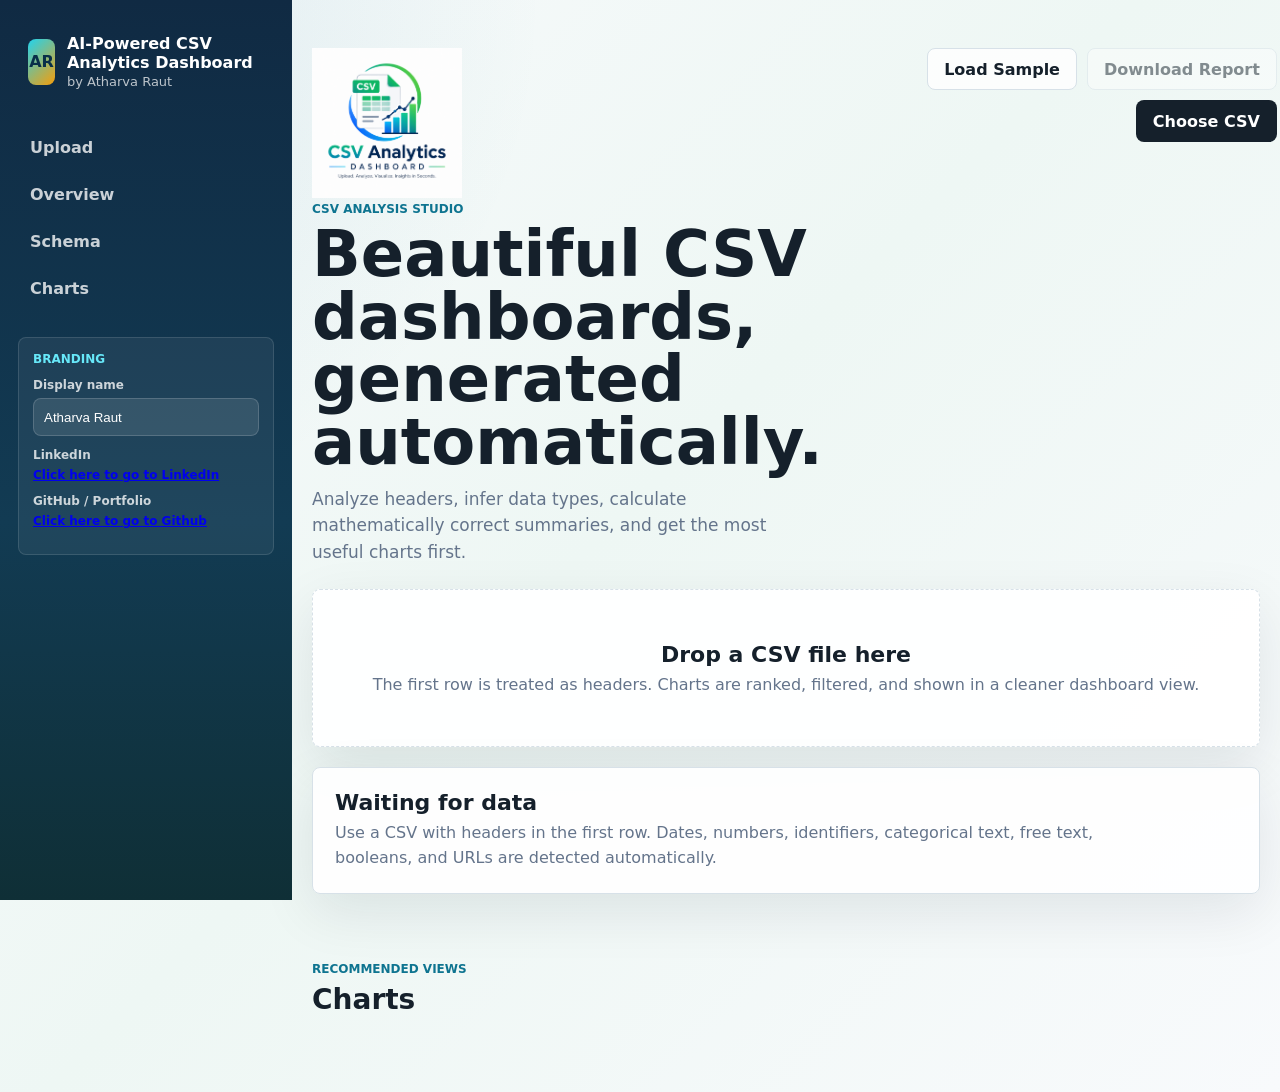
<file: index.html>
<!doctype html>
<html lang="en">
  <head>
    <meta charset="UTF-8" />
    <meta name="viewport" content="width=device-width, initial-scale=1.0" />
    <title>CSV Insight Dashboard | Atharva Raut</title>
    <meta name="description"
    content="Upload CSV files and generate automatic analytics dashboards with charts, summaries and data quality insights.">
    
    <meta name="keywords"
    content="CSV Dashboard, Data Analytics, Dashboard, CSV Analysis, Atharva Raut">

    <meta name="author" 
    content="Atharva Raut">
    <link rel="preconnect" href="https://cdn.jsdelivr.net" />
    <link rel="stylesheet" href="styles.css" />
  </head>
  <body>
    <div class="app-frame">
      <aside class="sidebar" aria-label="Application navigation">
        <div class="brand-block">
          <div class="brand-mark" aria-hidden="true">AR</div>
          <div>
            <strong> AI-Powered CSV Analytics Dashboard</strong>
            <span>by Atharva Raut</span>
          </div>
        </div>

        <nav class="nav-list">
          <a href="#upload">Upload</a>
          <a href="#overview">Overview</a>
          <a href="#schema">Schema</a>
          <a href="#charts">Charts</a>
        </nav>

        <section id="branding" class="brand-panel">
          <p class="side-label">Branding</p>
          <label>
            Display name
            <input id="brandNameInput" value="Atharva Raut" />
          </label>
          <label>
            LinkedIn
            <a href="https://www.linkedin.com/in/atharva-raut-2b8148261/">Click here to go to LinkedIn </a>
          </label>
          <label>
            GitHub / Portfolio
            <a href="github.com/Atharva0336">Click here to go to Github </a>
          </label>
          <div class="brand-links" id="brandLinks"></div>
        </section>
      </aside>

      <main class="app-shell">
        <section id="upload" class="topbar">
          <div>
             <header class="header">
              <img src="logo.png" width="150" alt="CSV Analytics Dashboard Logo" class="logo">
            </header>
            <p class="eyebrow">CSV Analysis Studio</p> 
            <h1>Beautiful CSV dashboards, generated automatically.</h1>
            <p class="hero-copy">Analyze headers, infer data types, calculate mathematically correct summaries, and get the most useful charts first.</p>
          </div>
          <div class="actions">
            <button id="sampleButton" class="secondary-button" type="button">Load Sample</button>
            <button id="exportButton" class="secondary-button" type="button" disabled>Download Report</button>
            <label class="upload-button">
              <input id="csvInput" type="file" accept=".csv,text/csv" />
              <span>Choose CSV</span>
            </label>
          </div>
        </section>

        <section id="dropZone" class="drop-zone">
          <div>
            <strong>Drop a CSV file here</strong>
            <span>The first row is treated as headers. Charts are ranked, filtered, and shown in a cleaner dashboard view.</span>
          </div>
        </section>

        <section id="statusPanel" class="status-panel">
          <div class="empty-state">
            <h2>Waiting for data</h2>
            <p>Use a CSV with headers in the first row. Dates, numbers, identifiers, categorical text, free text, booleans, and URLs are detected automatically.</p>
          </div>
        </section>

        <section id="overview">
          <div id="summaryGrid" class="summary-grid" aria-live="polite"></div>
        </section>

        <section id="schema">
          <div id="schemaGrid" class="schema-grid"></div>
        </section>

        <section id="charts" class="charts-section">
          <div class="section-heading">
            <div>
              <p class="eyebrow">Recommended Views</p>
              <h2>Charts</h2>
            </div>
            <div class="chart-tabs" id="chartTabs" aria-label="Chart filters"></div>
          </div>
          <div id="dashboardGrid" class="dashboard-grid"></div>
          <button id="loadMoreButton" class="load-more-button" type="button" hidden>Show more charts</button>
        </section>
      </main>
    </div>

    <template id="cardTemplate">
      <article class="chart-card">
        <header>
          <div>
            <p class="chart-type"></p>
            <h3></h3>
          </div>
          <span class="score"></span>
        </header>
        <div class="chart-wrap">
          <canvas></canvas>
          <div class="table-wrap"></div>
        </div>
        <p class="formula"></p>
      </article>
    </template>

    <script src="app.js?v=5"></script>
  </body>
</html>
</file>
<file: styles.css>
:root {
  color-scheme: light;
  --ink: #15202b;
  --muted: #64748b;
  --soft: #eef4f7;
  --line: #d7e1e8;
  --panel: rgba(255, 255, 255, 0.92);
  --surface: #f6f8fb;
  --sidebar: #102a43;
  --sidebar-soft: rgba(255, 255, 255, 0.08);
  --accent: #0e7490;
  --accent-2: #f59e0b;
  --accent-3: #10b981;
  --danger: #b42318;
  --shadow: 0 18px 55px rgba(15, 23, 42, 0.09);
  --radius: 8px;
}

* {
  box-sizing: border-box;
}

html {
  scroll-behavior: smooth;
}

body {
  margin: 0;
  min-height: 100vh;
  background:
    radial-gradient(circle at top left, rgba(14, 116, 144, 0.12), transparent 34rem),
    linear-gradient(135deg, #f8fafc 0%, #eef7f4 48%, #f8fafc 100%);
  color: var(--ink);
  font-family: Inter, ui-sans-serif, system-ui, -apple-system, BlinkMacSystemFont, "Segoe UI", sans-serif;
}

.app-frame {
  display: grid;
  grid-template-columns: 292px minmax(0, 1fr);
  min-height: 100vh;
}

.sidebar {
  position: sticky;
  top: 0;
  height: 100vh;
  padding: 24px 18px;
  background: linear-gradient(180deg, #102a43 0%, #123b53 58%, #0f2f36 100%);
  color: #fff;
  overflow-y: auto;
}

.brand-block {
  display: flex;
  align-items: center;
  gap: 12px;
  padding: 10px;
}

.brand-mark {
  display: grid;
  place-items: center;
  width: 46px;
  height: 46px;
  border-radius: var(--radius);
  background: linear-gradient(135deg, #22d3ee, #f59e0b);
  color: #082f49;
  font-weight: 900;
}

.brand-block strong,
.brand-block span {
  display: block;
}

.brand-block strong {
  font-size: 16px;
}

.brand-block span {
  margin-top: 2px;
  color: rgba(255, 255, 255, 0.72);
  font-size: 13px;
}

.nav-list {
  display: grid;
  gap: 6px;
  margin: 28px 0;
}

.nav-list a {
  padding: 11px 12px;
  border-radius: var(--radius);
  color: rgba(255, 255, 255, 0.78);
  font-weight: 750;
  text-decoration: none;
}

.nav-list a:hover {
  background: var(--sidebar-soft);
  color: #fff;
}

.brand-panel {
  padding: 14px;
  border: 1px solid rgba(255, 255, 255, 0.12);
  border-radius: var(--radius);
  background: rgba(255, 255, 255, 0.06);
}

.side-label {
  margin: 0 0 12px;
  color: #67e8f9;
  font-size: 12px;
  font-weight: 850;
  text-transform: uppercase;
}

.brand-panel label {
  display: grid;
  gap: 6px;
  margin-bottom: 12px;
  color: rgba(255, 255, 255, 0.78);
  font-size: 12px;
  font-weight: 750;
}

.brand-panel input {
  width: 100%;
  min-height: 38px;
  padding: 0 10px;
  border: 1px solid rgba(255, 255, 255, 0.16);
  border-radius: var(--radius);
  background: rgba(255, 255, 255, 0.1);
  color: #fff;
  outline: none;
}

.brand-panel input::placeholder {
  color: rgba(255, 255, 255, 0.46);
}

.brand-links {
  display: flex;
  flex-wrap: wrap;
  gap: 8px;
}

.brand-links a {
  color: #cffafe;
  font-size: 12px;
  font-weight: 800;
  text-decoration: none;
}

.app-shell {
  width: min(1260px, calc(100% - 40px));
  margin: 0 auto;
  padding: 30px 0 56px;
}

.topbar {
  display: flex;
  align-items: flex-start;
  justify-content: space-between;
  gap: 24px;
  padding: 18px 0 24px;
}

.eyebrow,
.chart-type {
  margin: 0 0 7px;
  color: var(--accent);
  font-size: 12px;
  font-weight: 850;
  letter-spacing: 0;
  text-transform: uppercase;
}

h1,
h2,
h3,
p {
  margin-top: 0;
}

h1 {
  max-width: 760px;
  margin-bottom: 12px;
  font-size: clamp(36px, 5vw, 68px);
  line-height: 0.98;
  letter-spacing: 0;
}

h2 {
  margin-bottom: 0;
  font-size: 28px;
}

.hero-copy {
  max-width: 680px;
  margin: 0;
  color: var(--muted);
  font-size: 17px;
  line-height: 1.55;
}

.actions {
  display: flex;
  flex: 0 0 auto;
  flex-wrap: wrap;
  justify-content: flex-end;
  gap: 10px;
  max-width: 430px;
}

.upload-button,
.secondary-button,
.load-more-button,
.tab-button {
  display: inline-flex;
  align-items: center;
  justify-content: center;
  min-height: 42px;
  padding: 0 16px;
  border-radius: var(--radius);
  border: 1px solid transparent;
  background: var(--ink);
  color: #fff;
  font: inherit;
  font-weight: 800;
  cursor: pointer;
}

.secondary-button {
  border-color: var(--line);
  background: rgba(255, 255, 255, 0.82);
  color: var(--ink);
}

.secondary-button:disabled {
  cursor: not-allowed;
  opacity: 0.5;
}

.upload-button input {
  position: absolute;
  inline-size: 1px;
  block-size: 1px;
  opacity: 0;
  pointer-events: none;
}

.drop-zone,
.status-panel,
.chart-card,
.schema-item,
.summary-tile {
  border: 1px solid var(--line);
  border-radius: var(--radius);
  background: var(--panel);
  box-shadow: var(--shadow);
}

.drop-zone {
  display: grid;
  place-items: center;
  min-height: 158px;
  padding: 34px;
  border-style: dashed;
  text-align: center;
}

.drop-zone.dragging {
  border-color: var(--accent);
  background: #ecfeff;
}

.drop-zone strong {
  display: block;
  margin-bottom: 8px;
  font-size: 22px;
}

.drop-zone span,
.empty-state p,
.formula,
.schema-item span,
.summary-tile span {
  color: var(--muted);
}

.status-panel {
  margin-top: 20px;
  padding: 22px;
}

.empty-state h2 {
  margin-bottom: 6px;
  font-size: 22px;
}

.empty-state p {
  max-width: 820px;
  margin-bottom: 0;
  line-height: 1.55;
}

.summary-grid,
.schema-grid,
.dashboard-grid {
  display: grid;
  gap: 18px;
  margin-top: 20px;
}

.summary-grid {
  grid-template-columns: repeat(4, minmax(0, 1fr));
}

.schema-grid {
  grid-template-columns: repeat(auto-fill, minmax(235px, 1fr));
}

.dashboard-grid {
  grid-template-columns: repeat(12, minmax(0, 1fr));
  align-items: start;
}

.summary-tile,
.schema-item {
  padding: 18px;
}

.summary-tile {
  position: relative;
  min-height: 108px;
  overflow: hidden;
}

.summary-tile::after {
  content: "";
  position: absolute;
  right: -20px;
  bottom: -28px;
  width: 92px;
  height: 92px;
  border-radius: 50%;
  background: rgba(14, 116, 144, 0.1);
}

.summary-tile strong {
  display: block;
  margin-bottom: 7px;
  font-size: 31px;
}

.schema-item {
  min-height: 138px;
}

.schema-item strong {
  display: block;
  margin-bottom: 8px;
  overflow-wrap: anywhere;
}

.badge-row {
  display: flex;
  flex-wrap: wrap;
  gap: 7px;
  margin-top: 14px;
}

.badge {
  display: inline-flex;
  align-items: center;
  min-height: 25px;
  padding: 0 9px;
  border-radius: 999px;
  background: #eaf2f6;
  color: #334155;
  font-size: 12px;
  font-weight: 750;
}

.charts-section {
  margin-top: 28px;
}

.section-heading {
  display: flex;
  align-items: flex-end;
  justify-content: space-between;
  gap: 16px;
  margin-top: 12px;
}

.chart-tabs {
  display: flex;
  flex-wrap: wrap;
  justify-content: flex-end;
  gap: 8px;
}

.tab-button {
  min-height: 36px;
  padding: 0 12px;
  border-color: var(--line);
  background: rgba(255, 255, 255, 0.78);
  color: var(--muted);
  font-size: 13px;
}

.tab-button.active {
  border-color: rgba(14, 116, 144, 0.22);
  background: #cffafe;
  color: #155e75;
}

.chart-card {
  grid-column: span 6;
  overflow: hidden;
}

.chart-card.wide,
.chart-card.full {
  grid-column: span 6;
}

.chart-card header {
  display: flex;
  align-items: flex-start;
  justify-content: space-between;
  gap: 12px;
  min-height: 88px;
  padding: 18px 18px 10px;
}

.chart-card h3 {
  margin-bottom: 0;
  font-size: 17px;
  line-height: 1.28;
  overflow-wrap: anywhere;
}

.score {
  flex: 0 0 auto;
  display: inline-flex;
  align-items: center;
  min-height: 26px;
  padding: 0 8px;
  border-radius: 999px;
  background: #fef3c7;
  color: #92400e;
  font-size: 12px;
  font-weight: 850;
}

.chart-wrap {
  min-height: 315px;
  padding: 8px 18px 14px;
}

.chart-wrap canvas {
  width: 100% !important;
  height: 305px !important;
}

.formula {
  min-height: 50px;
  margin: 0;
  padding: 0 18px 18px;
  font-size: 12px;
  line-height: 1.45;
}

.table-wrap {
  display: none;
  max-height: 305px;
  overflow: auto;
}

.table-chart .table-wrap {
  display: block;
}

.table-chart canvas {
  display: none;
}

table {
  width: 100%;
  border-collapse: collapse;
  font-size: 13px;
}

th,
td {
  padding: 9px 10px;
  border-bottom: 1px solid var(--line);
  text-align: left;
  white-space: nowrap;
}

th {
  color: var(--muted);
  font-size: 12px;
}

.load-more-button {
  width: min(100%, 260px);
  margin: 22px auto 0;
  background: #0e7490;
}

.load-more-button[hidden] {
  display: none;
}

.error {
  color: var(--danger);
  font-weight: 700;
}

@media (max-width: 1180px) {
  .app-frame {
    grid-template-columns: 248px minmax(0, 1fr);
  }

  .summary-grid {
    grid-template-columns: repeat(2, minmax(0, 1fr));
  }
}

@media (max-width: 900px) {
  .app-frame {
    display: block;
  }

  .sidebar {
    position: static;
    height: auto;
    padding: 14px;
  }

  .nav-list {
    grid-template-columns: repeat(5, minmax(0, 1fr));
    margin: 16px 0;
  }

  .brand-panel {
    display: grid;
    grid-template-columns: repeat(3, minmax(0, 1fr));
    gap: 10px;
  }

  .side-label,
  .brand-links {
    grid-column: 1 / -1;
  }

  .app-shell {
    width: min(100% - 24px, 1260px);
    padding-top: 18px;
  }

  .topbar,
  .section-heading {
    align-items: stretch;
    flex-direction: column;
  }

  .actions,
  .chart-tabs {
    justify-content: flex-start;
    max-width: none;
  }
}

@media (max-width: 680px) {
  .nav-list,
  .brand-panel,
  .summary-grid,
  .schema-grid {
    grid-template-columns: 1fr;
  }

  .actions,
  .upload-button,
  .secondary-button,
  .tab-button {
    width: 100%;
  }

  .chart-card,
  .chart-card.wide,
  .chart-card.full {
    grid-column: span 12;
  }

  .drop-zone,
  .status-panel {
    padding: 20px;
  }

  h1 {
    font-size: clamp(34px, 13vw, 48px);
  }
 .brand-header {
    display: flex;
    align-items: center;
    gap: 12px;
}


.logo {
    width: 40px;
    height: 40px;
}
}
</file>
